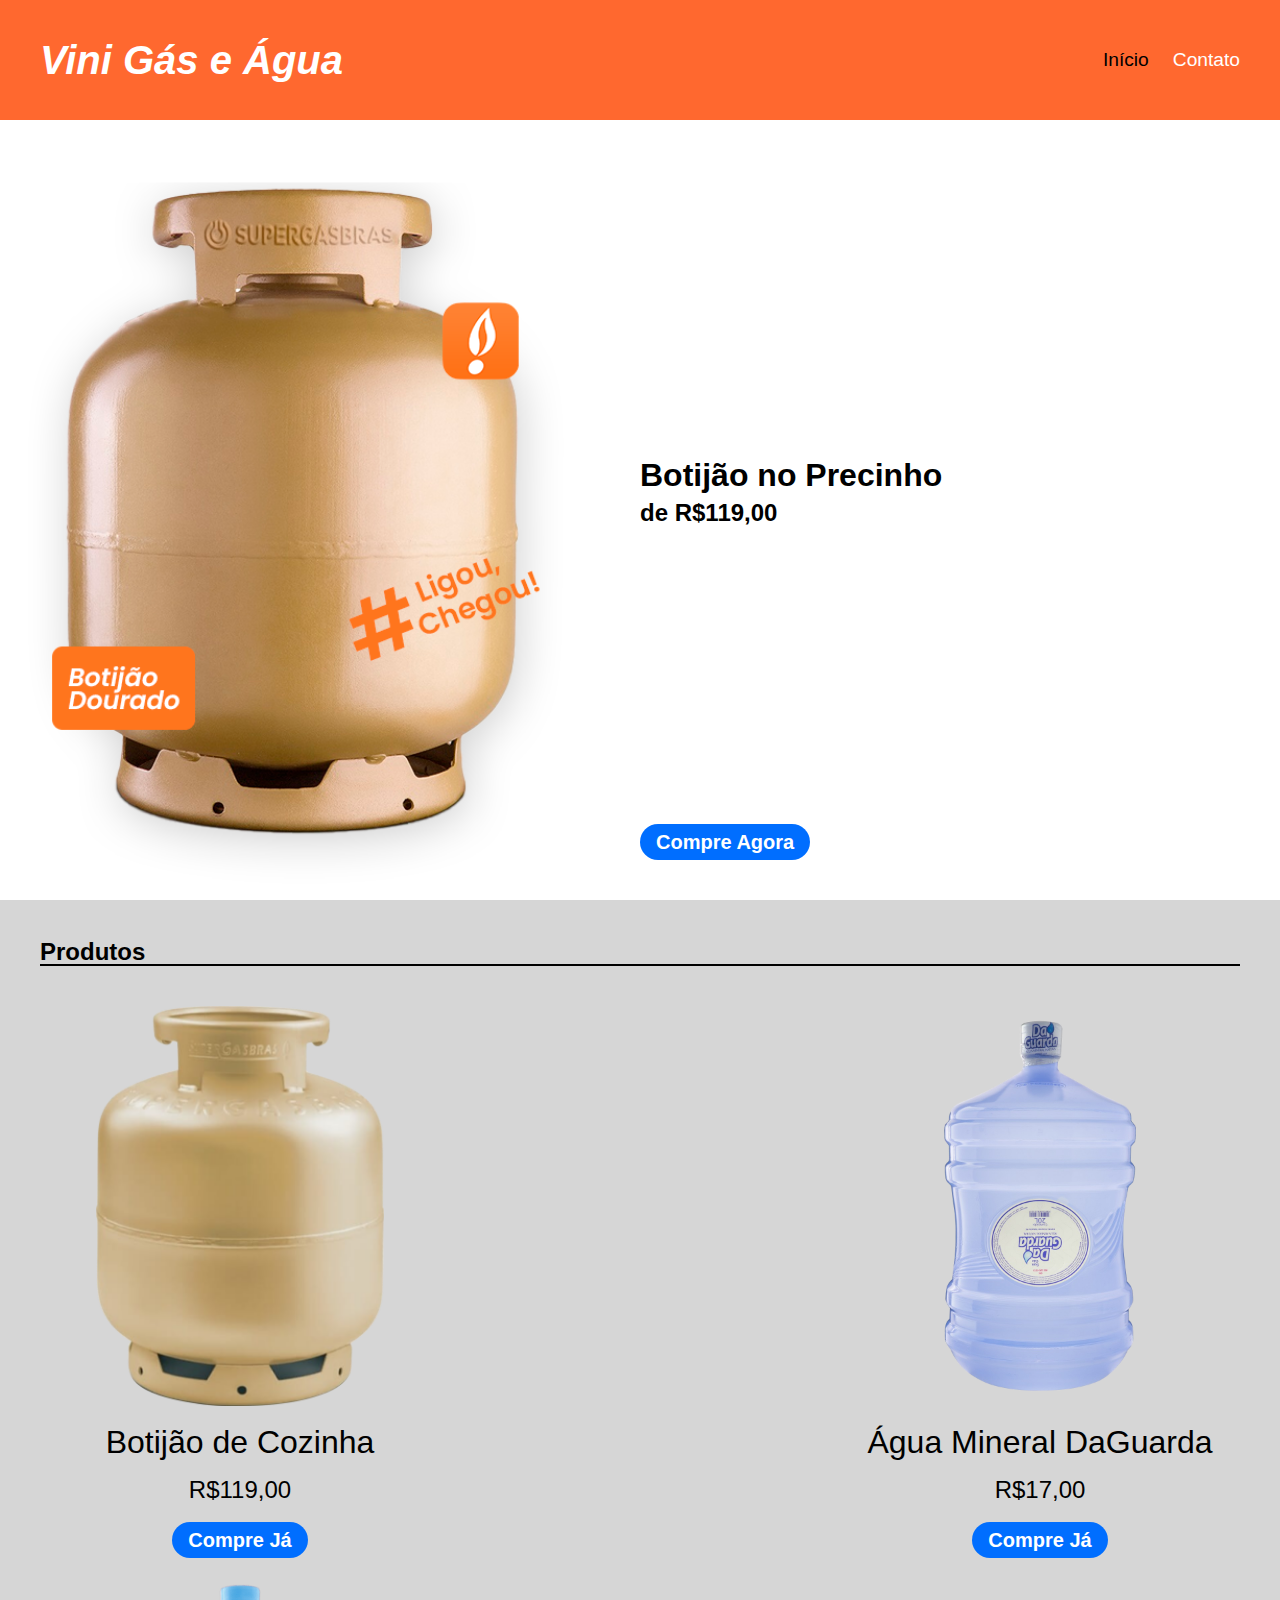
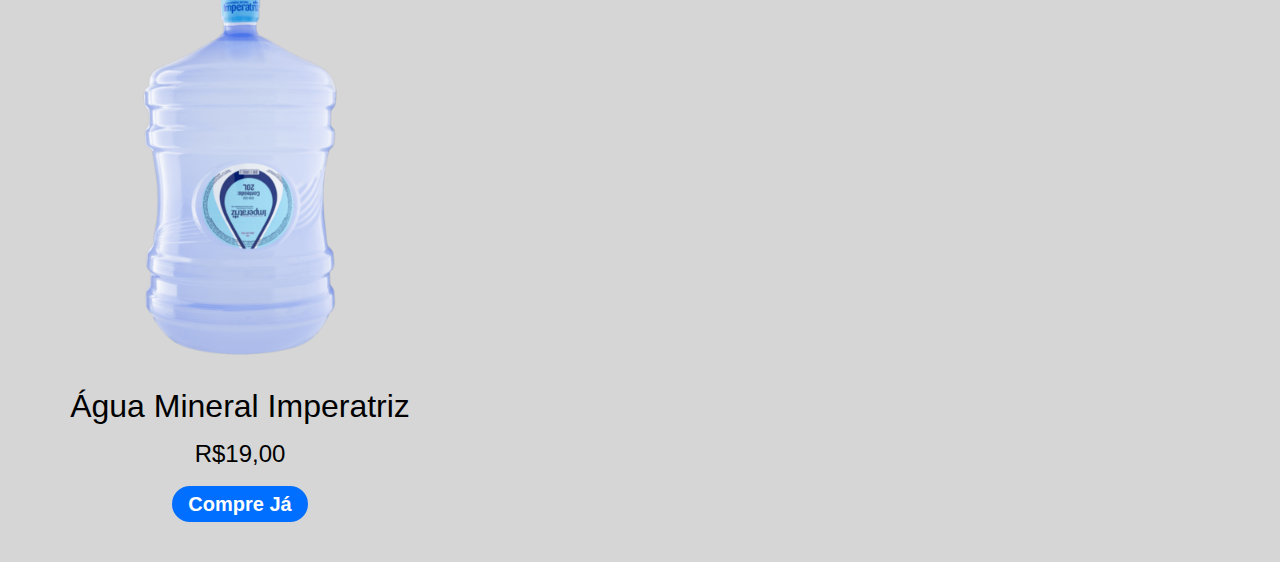
<file: index.html>
<!DOCTYPE html>
<html lang="pt-br">

<head>
    <meta charset="UTF-8">
    <meta name="viewport" content="width=device-width, initial-scale=1.0">
    <title>Trabalho</title>
    <link rel="stylesheet" href="style.css">
</head>

<body>
    <div class="sizer">
        <header class="caixa">
            <h1>Vini Gás e Água</h1>
            <nav>
                <a class="atual" href="inicio.html">Início</a>
                <a href="contato.html">Contato</a>
            </nav>
        </header>
        <div class="hero">
            <img src="botijao-laranja.png">
            <div class="container">
                <div class="hero-text">
                    <h1>Botijão no Precinho</h1>
                    <h2>de R$119,00</h2>
                </div>
                <a href="#produtos" class="hero-btn">Compre Agora</a>
            </div>
        </div>
    </div>
    <div class="secao-produtos">
        <h2 id="produtos">Produtos</h2>
        <ul class="lista-produtos">
            <li class="produto">
                <img src="botijao_dourado_transparente.png">
                <span class="nome">Botijão de Cozinha</span>
                <span class="preco">R$119,00</span>
                <a href="obrigado.html" class="botao-compra">Compre Já</a>
            </li>
            <li class="produto">
                <img src="da_guarda-transparente.png">
                <span class="nome">Água Mineral DaGuarda</span>
                <span class="preco">R$17,00</span>
                <a href="obrigado.html" class="botao-compra">Compre Já</a>
            </li>
            <li class="produto">
                <img src="imperatriz_transparente.png">
                <span class="nome">Água Mineral Imperatriz</span>
                <span class="preco">R$19,00</span>
                <a href="obrigado.html" class="botao-compra">Compre Já</a>
            </li>
        </ul>

    </div>

</body>

</html>
</file>
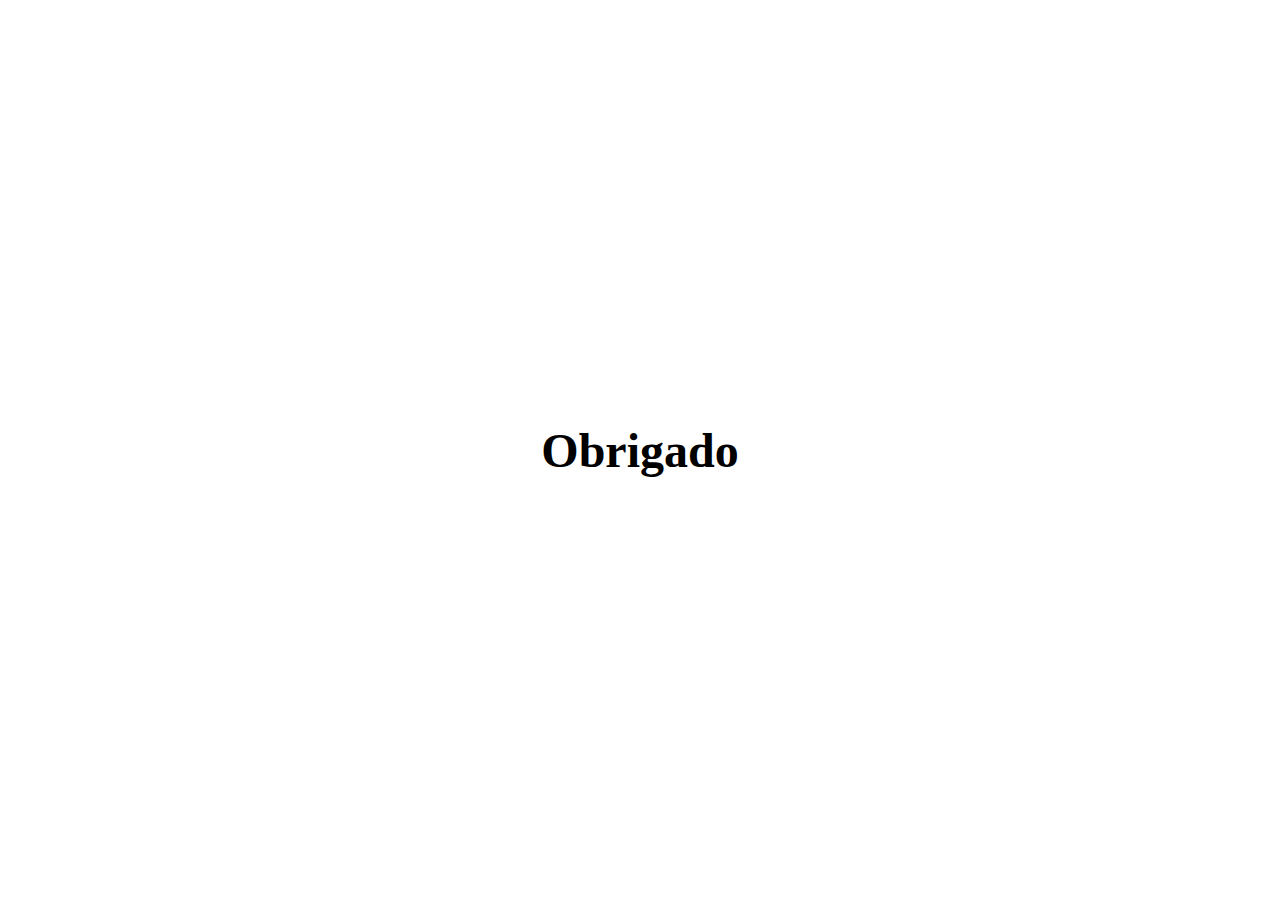
<file: obrigado.html>
<!DOCTYPE html>
<html lang="pt-br">
<head>
    <meta charset="UTF-8">
    <meta name="viewport" content="width=device-width, initial-scale=1.0">
    <title>Obrigado</title>
    <style>
        * {
            margin: 0;
            padding: 0;
        }
        body {
            display: flex;
            height: 100vh;
            align-items: center;
            justify-content: center;
        }

        h1{
            font-size: 48px;

        }
    </style>
</head>
<body>
    <h1>Obrigado</h1>
</body>
</html>
</file>
<file: style.css>
* {
	margin: 0;
	padding: 0;
}

:root {
	font: 16px/1 Arial, sans-serif
}

.sizer {
    height: 100vh;
    display: flex;
    flex-direction: column;
    max-height: 100vh;
}

.caixa {
    padding: 40px;
    font-family: sans-serif;
    background: #ff682f;
    color: white;
    display: flex;
    justify-content: space-between;
    align-items: center;
}

.caixa nav {
    display: flex;
    gap: 24px;
}

.caixa nav a {
    text-decoration: none;
    transition: all ease-in-out 0.25s;
    color: white;
    font-size: 120%;

    &:hover,
    &.atual {
        color: black;

    }
}

.caixa h1 {
    font-size: 40px;
    font-style: italic;
}

.hero {
    display: flex;
    flex: 1 1 0;
    overflow: hidden;
}

.hero img {
    flex: 1 1 0;
    object-fit: contain;
    transform: translate(0, 8%);
}

.hero .container {
    flex: 1 1 0;
    padding: 40px;
    display: flex;
    flex-direction: column;
}

.hero .hero-text {
    display: flex;
    flex-direction: column;
    gap: 10px;
    flex: 1 1 0;
    justify-content: center;
}

.hero .container .hero-btn {
    border: none;
    text-decoration: none;
    background: #006eff;
    color: #fff;
    font: bold 20px/1 sans-serif;
    padding: 8px 16px;
    border-radius: 1000px;
    transition: all ease-in-out 0.25s;
    align-self: start;

    &:hover {
        background: blue;
        transform: scale(1.2, 1.2);
    }
}

.secao-produtos {
    padding: 40px;
    background: #cccc;
    min-height: 100vh;
    box-sizing: border-box;
}

.secao-produtos h2 {
    border-bottom: 2px solid;
    margin-bottom: 40px;
}

.lista-produtos {
    display: flex;
    flex-wrap: wrap;
    gap: 12px;
    list-style: none;
    justify-content: space-between;

}

.lista-produtos .produto {
    display: flex;
    flex-direction: column;
    align-items: center;
    gap: 20px;
}

.lista-produtos .produto img {
    width: 400px;
    height: 400px;
    object-fit: contain;
}

.lista-produtos .produto .nome {
    font-size: 200%;

}

.lista-produtos .produto .preco {
    font-size: 150%;
}

.lista-produtos .produto .botao-compra {
    border: none;
    text-decoration: none;
    background: #006eff;
    color: #fff;
    font: bold 20px/1 sans-serif;
    padding: 8px 16px;
    border-radius: 1000px;
    transition: all ease-in-out 0.25s;

    &:hover {
        background: blue;
        transform: scale(1.2, 1.2);
    }
}

.conteudo-contato {
    display: flex;
    padding: 40px;
    gap: 40px;
    
}

.conteudo-contato .formulario-contato {
    background: #ff682f;
    padding: 24px;
    border-radius: 40px 0;
    color: white;
    flex: 1 1 0;
    display: flex;
    font-size: 130%;
}

.formulario-contato table{
    flex: 1 1 0;
    td{
        padding: 10px
    }
}

.formulario-contato .titulo{
    font-size: 35px;
    text-align: center;
}

.formulario-contato .obrigatorio{
    color: red;
    font-weight: bold;
}

.formulario-contato input,
.formulario-contato textarea{
    width: 100%;
    padding: 10px;
    box-sizing: border-box;
    font: inherit;
    border: none;
    border-radius: 20px 0;

}

.formulario-contato textarea {
    min-height: 100px;
    resize: vertical;
}

.formulario-contato button {
    width: 100%;
    color: white;
    padding: 10px;
    box-sizing: border-box;
    font: inherit;
    border: none;
    border-radius: 20px 0;
    background: #006eff;
    transition: all ease-in-out 0.25s;
    &:hover {
        background: blue;
        transform: scale(1.1, 1.2);
        border-radius: 25px;
    }
}

.conteudo-contato .infos-empresa {
    flex: 1 1 0;
    display: flex;
    flex-direction:column;
    justify-content: center;
    gap: 30px;
    font-size: 20px
    
}

.infos-empresa .complemento{
    display:flex;
    gap: 24px;
    align-items: center;
    
}

.infos-empresa .complemento .decoracao {
    height: 40px;
    width: 40px;
    background: #ff682f;
    border-radius: 24px;
}

.infos-empresa .complemento .info{
    display: flex;
    flex-direction: column;
}

.infos-empresa .complemento .rotulo {
    font-size: 24px;
    color: #ff682f;
    font-weight: bold;
}
</file>
